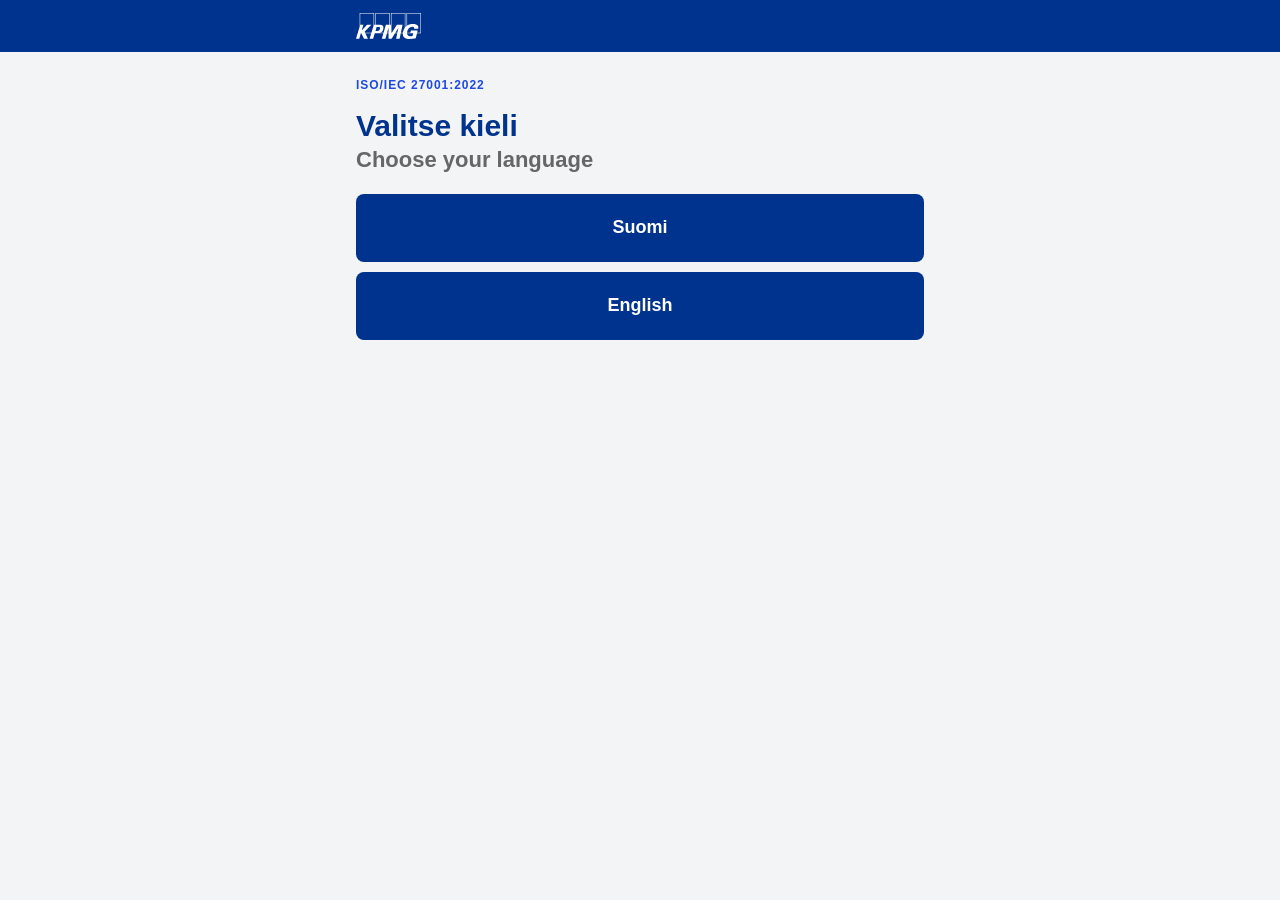
<file: index.html>
<!doctype html>
<html lang="fi">
<head>
  <meta charset="utf-8">
  <meta name="viewport" content="width=device-width, initial-scale=1, viewport-fit=cover">
  <meta name="theme-color" content="#00338D">
  <title>ISO 27001 -valmiustesti</title>
  <link rel="stylesheet" href="styles.css?v=17">
</head>
<body>
  <header class="topbar">
    <div class="topbar-inner">
      <img class="logo" src="assets/logo-white.svg" alt="KPMG">
      <div class="brand" id="brand"></div>
      <button id="homeBtn" class="link-btn" hidden>‹</button>
      <button id="langBtn" class="link-btn lang-toggle" hidden>EN</button>
    </div>
  </header>
  <main id="app" aria-live="polite"></main>
  <script src="content-fi.js?v=17"></script>
  <script src="content-en.js?v=17"></script>
  <script src="app.js?v=17"></script>
</body>
</html>
</file>
<file: styles.css>
/* Layout: one narrow column of stacked panels under a KPMG blue header band. */
:root {
  color-scheme: light;
  /* KPMG primary colours */
  --kpmg-blue: #00338D;
  --cobalt: #1E49E2;
  --dark-blue: #0C233C;
  --light-blue: #ACEAFF;
  --pacific: #00B8F5;
  --purple: #7213EA;
  /* Neutrals */
  --bg: #F3F4F6;
  --surface: #FFFFFF;
  --ink: #333333;     /* Grey 1 */
  --muted: #666666;   /* Grey 2 */
  --line: #E5E5E5;    /* Grey 5 */
  /* Traffic light */
  --ok: #269924;
  --ok-soft: #E9F5E9;
  --bad: #ED2124;
  --bad-soft: #FDEAEA;
  /* Brand gradient: Purple/Cobalt, linear */
  --gradient: linear-gradient(90deg, var(--purple), var(--cobalt));
  --display: "KPMG Bold", "KPMG", "Arial Narrow", Arial, sans-serif;
  --body: Arial, Helvetica, sans-serif;
  --radius: 4px;
}
* { box-sizing: border-box; -webkit-tap-highlight-color: transparent; }
html { background: var(--bg); }
body { margin: 0; min-height: 100vh; background: var(--bg); color: var(--ink); font-family: var(--body); font-size: 16px; line-height: 1.55; }

.topbar { background: var(--kpmg-blue); color: #fff; }
.topbar-inner {
  max-width: 600px; margin: 0 auto; display: flex; align-items: center; gap: 12px; min-height: 52px;
  padding-left: max(16px, env(safe-area-inset-left, 0px)); padding-right: max(16px, env(safe-area-inset-right, 0px));
}
.logo { height: 26px; width: auto; display: block; }
.brand { font-size: 14px; flex: 1; min-width: 0; white-space: nowrap; overflow: hidden; text-overflow: ellipsis; border-left: 1px solid rgba(255,255,255,.4); padding-left: 12px; }
.link-btn { background: none; border: 0; color: var(--light-blue); font: inherit; font-size: 15px; padding: 6px 0; cursor: pointer; }

main {
  max-width: 600px; margin: 0 auto; padding-block: 24px 48px;
  padding-left: max(16px, env(safe-area-inset-left, 0px)); padding-right: max(16px, env(safe-area-inset-right, 0px));
}
.fade { display: flex; flex-direction: column; gap: 14px; animation: fade .25s ease-out; }
@keyframes fade { from { opacity: .4; transform: translateY(4px); } to { opacity: 1; transform: none; } }

h1, h2 { font-family: var(--display); font-weight: 700; color: var(--kpmg-blue); text-wrap: balance; margin: 0; }
h1 { font-size: 30px; line-height: 1.1; }
h2 { font-size: 21px; line-height: 1.25; }
h4 { margin: 0 0 4px; font-size: 16px; font-weight: 700; color: var(--dark-blue); }
p { margin: 0; }
.eyebrow { text-transform: uppercase; letter-spacing: .08em; font-size: 12px; font-weight: 700; color: var(--cobalt); }
.lead { color: var(--muted); font-size: 17px; }
.note { color: var(--muted); font-size: 13px; }
.label { font-weight: 700; font-size: 14px; margin-top: 8px; }

input[type=text] {
  width: 100%; padding: 13px 14px; border-radius: 8px; border: 1px solid var(--line); background: var(--surface);
  font: inherit; color: var(--ink); margin-top: -6px;
}
input[type=text]:focus { outline: 2px solid var(--cobalt); outline-offset: 1px; }

.btn {
  display: block; width: 100%; border: 0; border-radius: 8px; padding: 15px 16px; cursor: pointer;
  font: inherit; font-weight: 700; text-align: center; background: var(--kpmg-blue); color: #fff;
}
.btn:hover { background: var(--cobalt); }
.btn.ghost { background: transparent; color: var(--kpmg-blue); border: 1px solid var(--kpmg-blue); }
.btn.ghost:hover { background: var(--surface); }
button:focus-visible { outline: 3px solid var(--pacific); outline-offset: 2px; }

/* Valikko */
.grid { display: grid; grid-template-columns: 1fr 1fr; gap: 10px; }
.tile {
  display: flex; flex-direction: column; gap: 4px; text-align: left; font: inherit; color: var(--ink);
  background: var(--surface); border: 1px solid var(--line); border-radius: var(--radius); padding: 16px; cursor: pointer; min-width: 0;
}
.tile:hover { border-color: var(--cobalt); }
.tile .tag { font-size: 12px; color: var(--muted); letter-spacing: .02em; }
.tile-title { font-weight: 700; font-size: 16px; line-height: 1.3; color: var(--dark-blue); }
.tile-sub { font-size: 14px; color: var(--muted); }
.tile.featured { border: 0; padding: 20px; background: var(--kpmg-blue); color: #fff; }
.tile.featured .tile-title, .tile.featured .tag, .tile.featured .tile-sub { color: #fff; }
.tile.featured .status { color: var(--light-blue); }
.tile.featured .ico { background: var(--light-blue); }
.tile.featured:hover { background: var(--cobalt); }
.tile.featured .tile-title { font-family: var(--display); font-size: 22px; }
.status { margin-top: 8px; font-size: 13px; font-weight: 700; color: var(--cobalt); }
.status.done { color: var(--ok); }
h3.section { margin: 18px 0 0; font-size: 13px; text-transform: uppercase; letter-spacing: .08em; color: var(--muted); }

/* Kysymykset */
.panel { background: var(--surface); border: 1px solid var(--line); border-radius: var(--radius); padding: 20px; display: flex; flex-direction: column; gap: 10px; }
.progress { display: flex; justify-content: space-between; color: var(--muted); font-size: 13px; font-weight: 500; font-variant-numeric: tabular-nums; }
.bar { height: 4px; background: var(--line); border-radius: 99px; overflow: hidden; }
.bar > div { height: 100%; background: var(--kpmg-blue); transition: width .3s; }
.timer > div { background: var(--pacific); }
.prompt { color: var(--muted); font-size: 14px; margin-top: 6px; }
.question { font-family: var(--display); font-size: 22px; font-weight: 700; line-height: 1.25; margin: 6px 0; color: var(--dark-blue); }
.options { display: grid; gap: 8px; }
.options.two { grid-template-columns: 1fr 1fr; }
.opt {
  border: 1px solid var(--line); background: var(--surface); color: var(--ink); border-radius: 8px;
  padding: 13px 14px; font: inherit; text-align: left; cursor: pointer;
}
.opt:hover:not(:disabled) { border-color: var(--cobalt); }
.options.two .opt { text-align: center; padding: 18px 10px; font-weight: 500; }
.opt.correct { border-color: var(--ok); background: var(--ok-soft); }
.opt.wrong { border-color: #B2B2B2; background: #E5E5E5; color: var(--muted); }
.opt:disabled { cursor: default; }
.feedback { margin-top: 6px; padding: 14px; border-radius: 8px; background: var(--bg); font-size: 15px; border-left: 3px solid var(--line); }
.feedback strong { display: block; margin-bottom: 2px; }
.feedback.ok { border-left-color: var(--ok); }
.feedback.ok strong { color: var(--ok); }
.feedback.bad { border-left-color: var(--cobalt); }
.feedback.bad strong { color: var(--cobalt); }

/* Tulokset */
.result-title { font-size: 26px; }
.score { font-family: var(--display); font-size: 52px; font-weight: 700; color: var(--kpmg-blue); line-height: 1; font-variant-numeric: tabular-nums; }
.score span { font-size: 24px; color: var(--muted); }
.meter { height: 10px; background: var(--line); border-radius: 99px; overflow: hidden; margin-top: 4px; }
.meter > div { height: 100%; background: var(--gradient); border-radius: 99px; }
.meter-scale { display: flex; justify-content: space-between; font-size: 12px; color: var(--muted); }

.block { display: flex; flex-direction: column; gap: 10px; margin-top: 10px; }
.item { background: var(--surface); border: 1px solid var(--line); border-radius: var(--radius); padding: 16px; }
.item p { color: var(--muted); font-size: 15px; }
.item .service { margin-top: 10px; color: var(--dark-blue); font-weight: 700; font-size: 14px; }
.service span { display: inline-block; font-size: 11px; text-transform: uppercase; letter-spacing: .08em; color: var(--kpmg-blue); background: var(--light-blue); border-radius: 2px; padding: 2px 6px; margin-right: 6px; }

.stats { display: grid; grid-template-columns: repeat(auto-fit, minmax(200px, 1fr)); gap: 10px; }
.stat { background: var(--surface); border: 1px solid var(--line); border-radius: var(--radius); padding: 14px 16px; display: flex; flex-direction: column; }
.stat-label { font-size: 12px; text-transform: uppercase; letter-spacing: .08em; color: var(--muted); }
.stat strong { font-family: var(--display); font-size: 21px; font-weight: 700; color: var(--kpmg-blue); }
.stat-sub { font-size: 13px; color: var(--muted); font-variant-numeric: tabular-nums; }

.path { list-style: none; counter-reset: step; margin: 0; padding: 0; display: flex; flex-direction: column; }
.path li { counter-increment: step; position: relative; padding: 0 0 18px 48px; }
.path li .ico { width: 30px; height: 30px; float: right; margin: 0 0 4px 10px; }
.path li::before {
  content: counter(step); position: absolute; left: 0; top: 0; width: 30px; height: 30px; border-radius: 50%;
  background: var(--cobalt); color: #fff; font-weight: 700; font-size: 14px; display: grid; place-items: center;
}
.path li:not(:last-child)::after { content: ""; position: absolute; left: 14px; top: 32px; bottom: 2px; width: 2px; background: var(--line); }
.path p { color: var(--muted); font-size: 15px; }

.talkbox { background: var(--gradient); color: #fff; border-radius: var(--radius); padding: 22px 20px; display: flex; flex-direction: column; gap: 10px; margin-top: 10px; }
.talkbox h2 { color: #fff; }
.talkbox p { color: #fff; }
.talkbox .note { color: var(--light-blue); }
.chips { display: flex; flex-wrap: wrap; gap: 6px; }
.chip { background: #fff; color: var(--kpmg-blue); border-radius: 99px; padding: 5px 12px; font-size: 14px; font-weight: 700; }

@media (max-width: 380px) { .grid { grid-template-columns: 1fr; } h1 { font-size: 25px; } }
@media (prefers-reduced-motion: reduce) { * { animation: none !important; transition: none !important; } }

/* Brändin täytetyt ikonit maskina, jotta väri tulee tokeneista */
.ico { display: block; width: 40px; height: 40px; background: var(--cobalt);
  -webkit-mask: var(--icon) center / contain no-repeat; mask: var(--icon) center / contain no-repeat; margin-bottom: 6px; }

/* Kielivalinta */
.h1-alt { display: block; font-size: 22px; color: var(--muted); margin-top: 6px; }
.langs { display: grid; gap: 10px; margin-top: 8px; }
.btn.lang { padding: 20px 16px; font-size: 18px; }
.lang-toggle { border: 1px solid rgba(255,255,255,.5); border-radius: 2px; padding: 4px 10px; font-weight: 700; font-size: 13px; color: #fff; }

/* Jo kunnossa -lista */
.strengths { background: var(--ok-soft); border-left: 3px solid var(--ok); border-radius: var(--radius); padding: 14px 16px; }
.strengths strong { color: var(--ok); }
.strengths ul { margin: 6px 0 0; padding-left: 20px; line-height: 1.6; }

/* Valikon listaosiot: ikoni vasemmalla, teksti oikealla */
.list { display: grid; gap: 10px; }
.list .tile { display: grid; grid-template-columns: 44px 1fr; column-gap: 14px; align-items: start; }
.list .tile .ico { grid-row: 1 / span 4; margin: 2px 0 0; }
.list .tile > :not(.ico) { grid-column: 2; }

/* Muut standardit */
.item.std { border-left: 3px solid var(--purple); }
.note-box { background: var(--surface); border: 1px dashed var(--line); border-radius: var(--radius); padding: 12px 14px; color: var(--muted); font-size: 14px; }

.score.small { font-family: var(--body); font-size: 15px; font-weight: 700; color: var(--muted); }

/* Etenemispolun perustelu */
.path .why { color: var(--dark-blue); font-size: 14px; margin: 2px 0 6px; }
.path .why span { display: inline-block; font-size: 11px; text-transform: uppercase; letter-spacing: .08em; font-weight: 700; color: var(--kpmg-blue); background: var(--light-blue); border-radius: 2px; padding: 2px 6px; margin-right: 6px; }

/* Polun päätepiste: sertifikaatti */
.path li.goal::before { content: "✓"; background: var(--gradient); }
.path li.goal { padding-bottom: 0; }
.path li.goal .ico { background: var(--purple); }
.goal-label { font-size: 11px; text-transform: uppercase; letter-spacing: .08em; font-weight: 700; color: var(--purple); margin: 0 0 2px; }
.path li.goal h4 { color: var(--kpmg-blue); font-size: 18px; }
</file>
